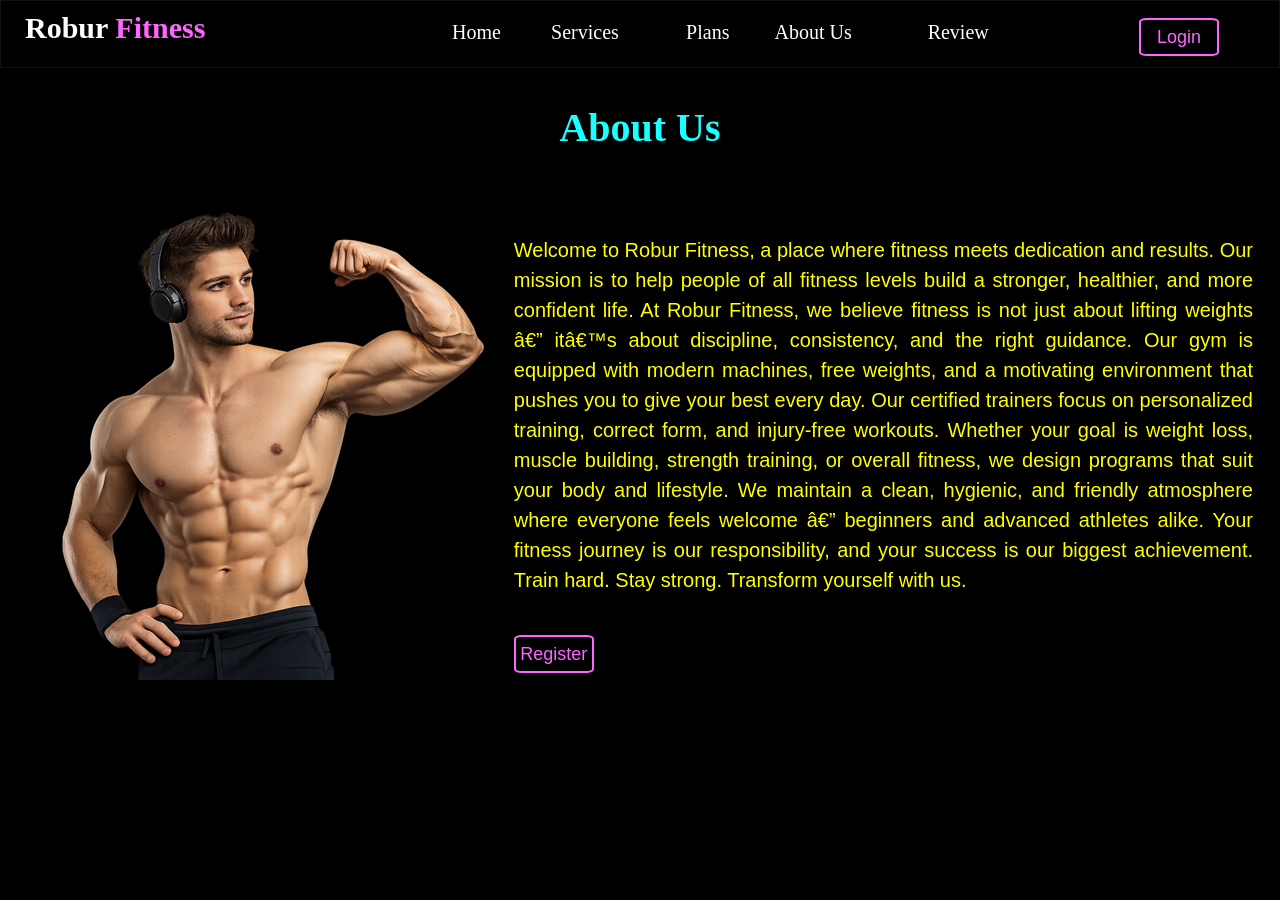
<file: About us.html>
<!DOCTYPE html>
<html>
<head>
<meta lang="en-US">
<meta charset="UFT-8">
<meta name="keyword" content="GYM,gym,gym.com,gm,fitness,health,yoga">
<meta name="descrition" content="Our website is useful for everyone which care about your health , physic and that website help in learning exersices tips and tricks.">
<meta name="author" content="GYM.com">
<meta name="viewport" content="width=device-width,initial-scale=1.0">
<title>
Homepage
</title>
<link rel="stylesheet" href="style/style.css">
</head>
<body>
<header>	
    <nav>
	    <a href="index.html"><h1 id="brand_name"><font color="white">Robur</font> Fitness</h1></a>
	    <table id="menu_table">
            <tr>
    	        <td><a href="index.html">Home</a></td>
    	        <td><a href="services.html">Services</a></td>
    	        <td><a href="plans.html">Plans</a></td>
    	        <td><a href="About us.html">About Us</a></td>
    	        <td><a href="#">Review</a></td>
            </tr>
        </table>
        <a href="login.html">
        <button id="login">Login</button></a>
    </nav>	
    
</header>
<section id="abt_section">
  <h1 id="abt_tag">About Us</h1>
  <div id="img_div">
    <img src="images/abt.png" alt="abt" />
  </div>
  <div id=abt_div>
  <p id="abt_text">Welcome to Robur Fitness, a place where fitness meets dedication and results. Our mission is to help people of all fitness levels build a stronger, healthier, and more confident life.

At Robur Fitness, we believe fitness is not just about lifting weights — it’s about discipline, consistency, and the right guidance. Our gym is equipped with modern machines, free weights, and a motivating environment that pushes you to give your best every day.

Our certified trainers focus on personalized training, correct form, and injury-free workouts. Whether your goal is weight loss, muscle building, strength training, or overall fitness, we design programs that suit your body and lifestyle.

We maintain a clean, hygienic, and friendly atmosphere where everyone feels welcome — beginners and advanced athletes alike. Your fitness journey is our responsibility, and your success is our biggest achievement.

Train hard. Stay strong. Transform yourself with us.</p>
<a href="register.html"><button id="abt_register_btn">Register</button></a>
 </div> 
</section>
</body>
</html>
</file>
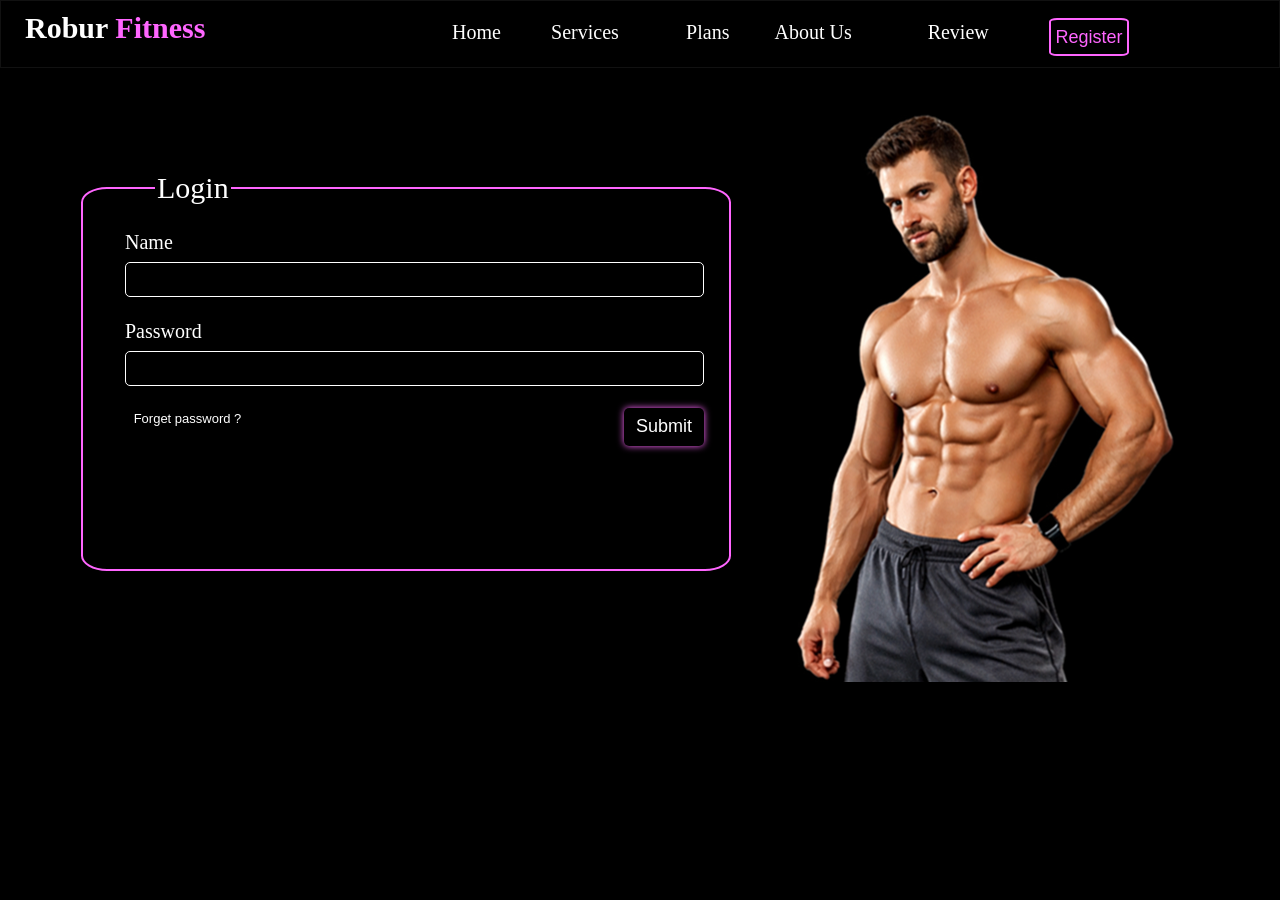
<file: login.html>
<!DOCTYPE html>
<html>
<head>
<meta lang="en-US">
<meta charset="UFT-8">
<meta name="keyword" content="GYM,gym,gym.com,gm,fitness,health,yoga">
<meta name="descrition" content="Our website is useful for everyone which care about your health , physic and that website help in learning exersices tips and tricks.">
<meta name="author" content="GYM.com">
<meta name="viewport" content="width=device-width,initial-scale=1.0">
<title>
Homepage
</title>
<link rel="stylesheet" href="style/style.css">
</head>
<body>
<header>	
    <nav>
	    <a href="index.html"><h1 id="brand_name"><font color="white">Robur</font> Fitness</h1></a>
	    <table id="menu_table">
            <tr>
    	        <td><a href="index.html">Home</a></td>
    	        <td><a href="services.html">Services</a></td>
    	        <td><a href="plans.html">Plans</a></td>
    	        <td><a href="About us.html">About Us</a></td>
    	        <td><a href="#">Review</a></td>
            </tr>
        </table>
        <a href="register.html">
        <button id="register">Register</button></a>
    </nav>	
    <div id="body_image">
       <img src="body.png" alt="body">
    </div>
</header>
<section>
  <fieldset>
     <legend id="login_content">Login</legend>
     <form id="login_form">
       Name
       <br>
       <input type="text" name="name" id="box">
       <br><br>
       Password
       <br>
       <input type="Password" name="Password" id="box">
       <button id="submit">Submit</button>
       <button id="forget">Forget password ?</button>

     </form>
  </fieldset>
</section>
</body>
</html>
</file>
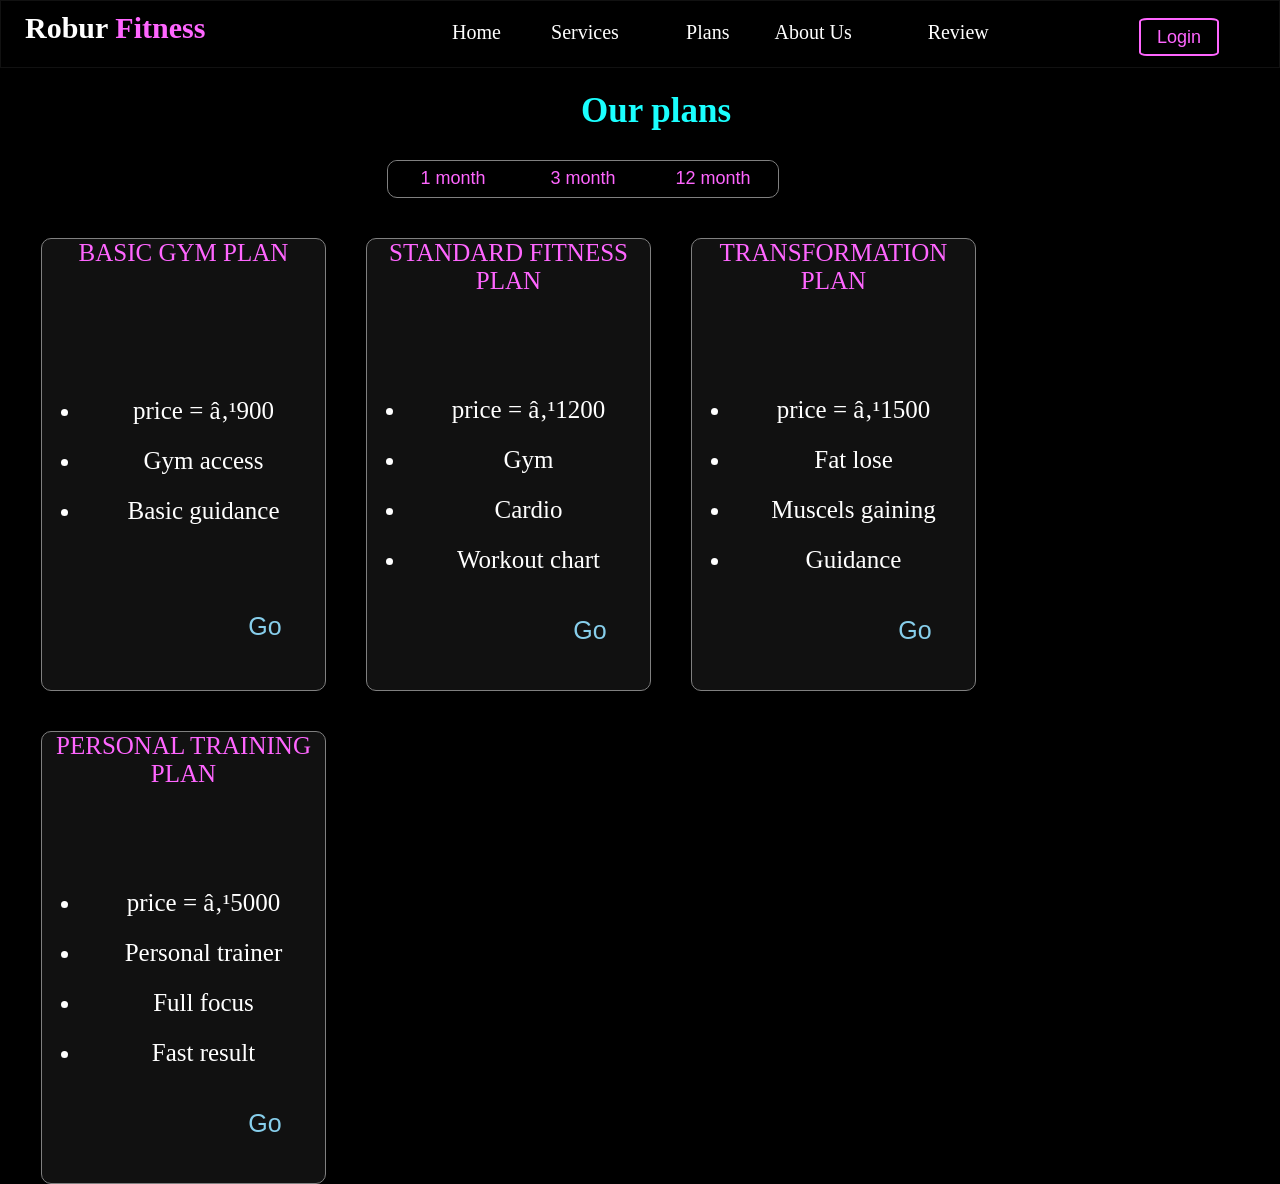
<file: plans.html>
<!DOCTYPE html>
<html>
<head>
<meta lang="en-US">
<meta charset="UFT-8">
<meta name="keyword" content="GYM,gym,gym.com,gm,fitness,health,yoga">
<meta name="descrition" content="Our website is useful for everyone which care about your health , physic and that website help in learning exersices tips and tricks.">
<meta name="author" content="GYM.com">
<meta name="viewport" content="width=device-width,initial-scale=1.0">
<title>
Homepage
</title>
<link rel="stylesheet" href="style/style.css">
</head>
<body>
<header>	
    <nav>
	    <a href="index.html"><h1 id="brand_name"><font color="white">Robur</font> Fitness</h1></a>
	    <table id="menu_table">
            <tr>
    	        <td><a href="index.html">Home</a></td>
    	        <td><a href="services.html">Services</a></td>
    	        <td><a href="plans.html">Plans</a></td>
    	        <td><a href="About us.html">About Us</a></td>
    	        <td><a href="#">Review</a></td>
            </tr>
        </table>
        <a href="login.html">
        <button id="login">Login</button></a>
    </nav>	
    
</header>
<section id="service">
  <h1 id="plan_tag">Our plans</h1>
  <div id="plan_bt_div">
  <a href="plans2.html"><button id="btn1">12 month</button></a>
  <a href="plans1.html"><button id="btn2">3 month</button></a>
  <a href="plans.html"><button id="btn3">1 month</button></a>
  </div>
  <div id="plan_div1">
  BASIC GYM PLAN
   <ul id="plan_data1">
     <li>price = ₹900</li>
     <li>Gym access</li>
     <li>Basic guidance</li>
   </ul>
   <button id="btn1_plan">Go</button>
  </div>
  <div id="plan_div">
  STANDARD FITNESS PLAN
   <ul id="plan_data">
     <li>price = ₹1200</li>
     <li>Gym</li>
     <li>Cardio</li>
     <li>Workout chart</li>
   </ul>
   <button id="btn_plan">Go</button>
  </div>
  <div id="plan_div">
  TRANSFORMATION PLAN
  <ul id="plan_data">
     <li>price = ₹1500</li>
     <li>Fat lose</li>
     <li>Muscels gaining</li>
     <li>Guidance</li>
   </ul>
   <button id="btn_plan">Go</button>
  </div>
  <div id="plan_div">
  PERSONAL TRAINING PLAN
  <ul id="plan_data">
     <li>price = ₹5000</li>
     <li>Personal trainer</li>
     <li>Full focus</li>
     <li>Fast result</li>
   </ul>
   <button id="btn_plan">Go</button>
  </div>
</section>
</body>
</html>
</file>
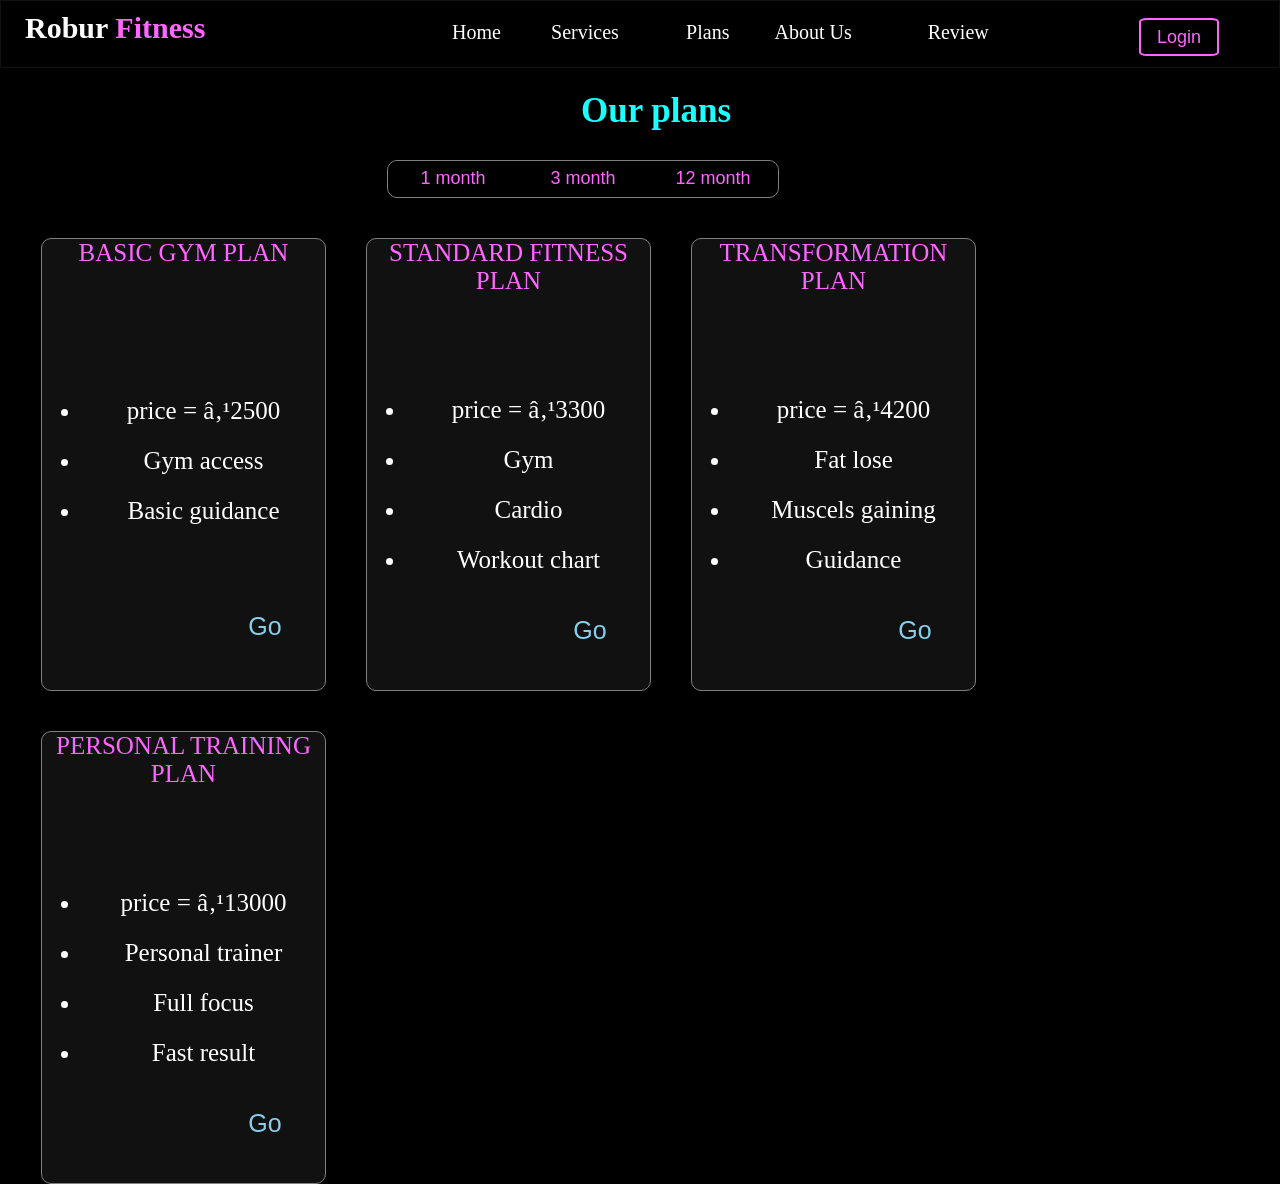
<file: plans1.html>
<!DOCTYPE html>
<html>
<head>
<meta lang="en-US">
<meta charset="UFT-8">
<meta name="keyword" content="GYM,gym,gym.com,gm,fitness,health,yoga">
<meta name="descrition" content="Our website is useful for everyone which care about your health , physic and that website help in learning exersices tips and tricks.">
<meta name="author" content="GYM.com">
<meta name="viewport" content="width=device-width,initial-scale=1.0">
<title>
Homepage
</title>
<link rel="stylesheet" href="style/style.css">
</head>
<body>
<header>	
    <nav>
	    <a href="index.html"><h1 id="brand_name"><font color="white">Robur</font> Fitness</h1></a>
	    <table id="menu_table">
            <tr>
    	        <td><a href="index.html">Home</a></td>
    	        <td><a href="services.html">Services</a></td>
    	        <td><a href="plans.html">Plans</a></td>
    	        <td><a href="About us.html">About Us</a></td>
    	        <td><a href="#">Review</a></td>
            </tr>
        </table>
        <a href="login.html">
        <button id="login">Login</button></a>
    </nav>	
    
</header>
<section id="service">
  <h1 id="plan_tag">Our plans</h1>
  <div id="plan_bt_div">
  <a href="plans2.html"><button id="btn1">12 month</button></a>
  <button id="btn2">3 month</button>
  <a href="plans.html"><button id="btn3">1 month</button></a>
  </div>
  <div id="plan_div1">
  BASIC GYM PLAN
  <ul id="plan_data1">
     <li>price = ₹2500</li>
     <li>Gym access</li>
     <li>Basic guidance</li>
   </ul>
   <button id="btn1_plan">Go</button>
  </div>
  <div id="plan_div">
  STANDARD FITNESS PLAN
  <ul id="plan_data">
     <li>price = ₹3300</li>
     <li>Gym</li>
     <li>Cardio</li>
     <li>Workout chart</li>
   </ul>
   <button id="btn_plan">Go</button>
  </div>
  <div id="plan_div">
  TRANSFORMATION PLAN
  <ul id="plan_data">
     <li>price = ₹4200</li>
     <li>Fat lose</li>
     <li>Muscels gaining</li>
     <li>Guidance</li>
   </ul>
   <button id="btn_plan">Go</button>
  </div>
  <div id="plan_div">
  PERSONAL TRAINING PLAN
  <ul id="plan_data">
     <li>price = ₹13000</li>
     <li>Personal trainer</li>
     <li>Full focus</li>
     <li>Fast result</li>
   </ul>
   <button id="btn_plan">Go</button>
 </div>
</section>
</body>
</html>
</file>
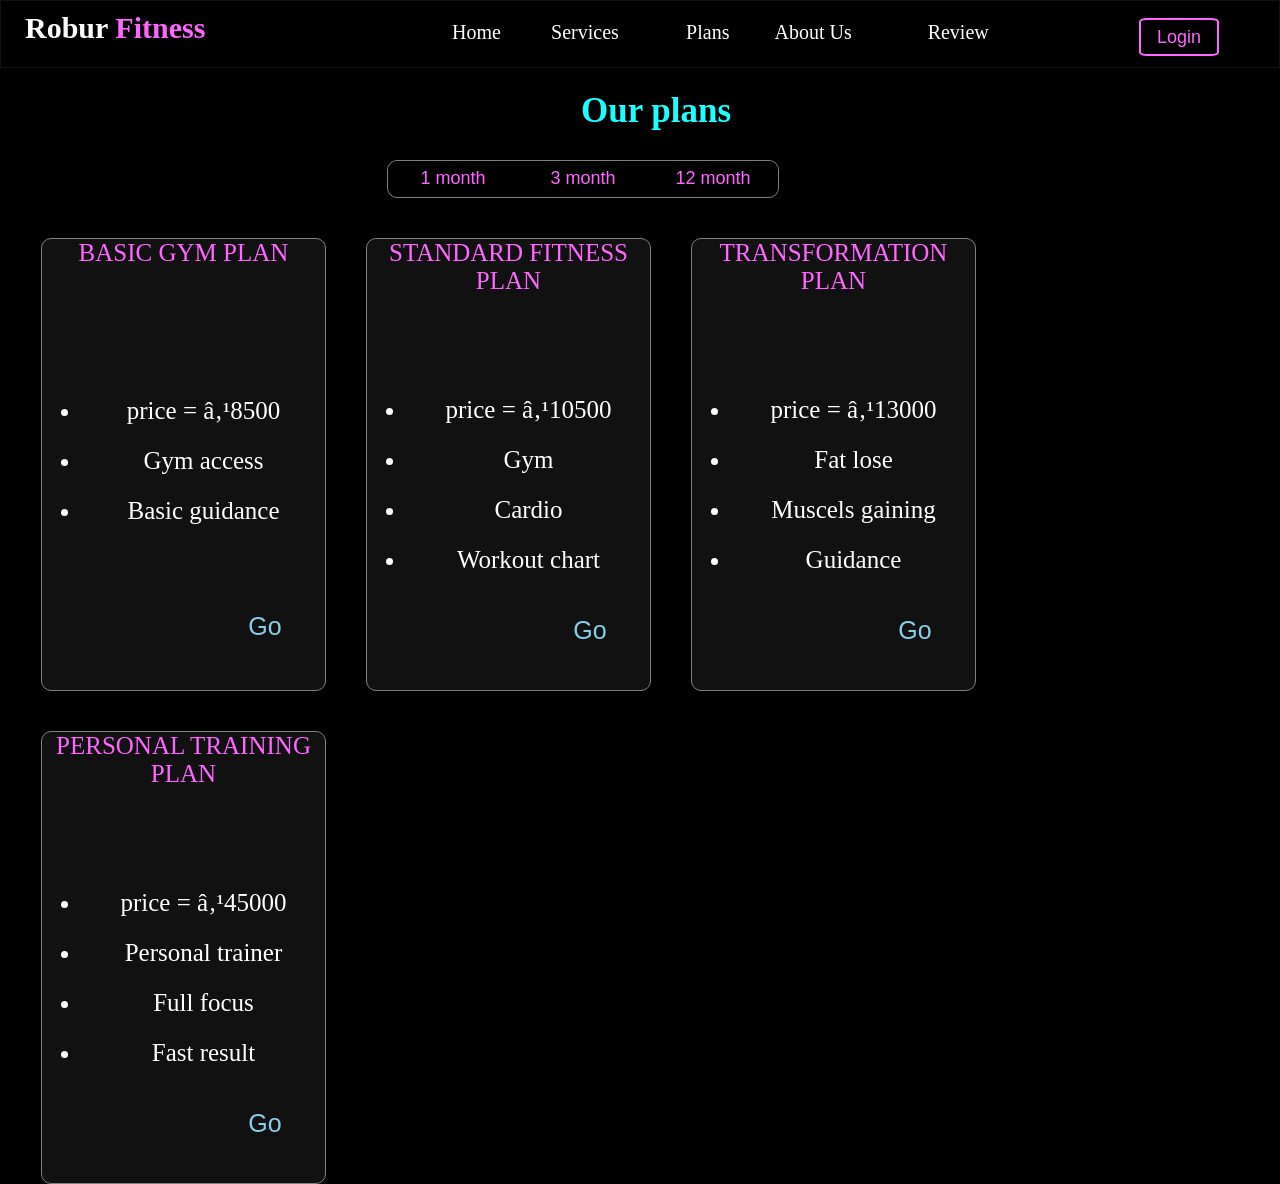
<file: plans2.html>
<!DOCTYPE html>
<html>
<head>
<meta lang="en-US">
<meta charset="UFT-8">
<meta name="keyword" content="GYM,gym,gym.com,gm,fitness,health,yoga">
<meta name="descrition" content="Our website is useful for everyone which care about your health , physic and that website help in learning exersices tips and tricks.">
<meta name="author" content="GYM.com">
<meta name="viewport" content="width=device-width,initial-scale=1.0">
<title>
Homepage
</title>
<link rel="stylesheet" href="style/style.css">
</head>
<body>
<header>	
    <nav>
	    <a href="index.html"><h1 id="brand_name"><font color="white">Robur</font> Fitness</h1></a>
	    <table id="menu_table">
            <tr>
    	        <td><a href="index.html">Home</a></td>
    	        <td><a href="services.html">Services</a></td>
    	        <td><a href="plans.html">Plans</a></td>
    	        <td><a href="About us.html">About Us</a></td>
    	        <td><a href="#">Review</a></td>
            </tr>
        </table>
        <a href="login.html">
        <button id="login">Login</button></a>
    </nav>	
    
</header>
<section id="service">
  <h1 id="plan_tag">Our plans</h1>
  <div id="plan_bt_div">
  <a href="plans2.html"><button id="btn1">12 month</button></a>
  <a href="plans1.html"><button id="btn2">3 month</button></a>
  <a href="plans.html"><button id="btn3">1 month</button></a>
  </div>
  <div id="plan_div1">
  BASIC GYM PLAN
  <ul id="plan_data1">
     <li>price = ₹8500</li>
     <li>Gym access</li>
     <li>Basic guidance</li>
   </ul>
   <button id="btn1_plan">Go</button>
  </div>
  <div id="plan_div">
  STANDARD FITNESS PLAN
  <ul id="plan_data">
     <li>price = ₹10500</li>
     <li>Gym</li>
     <li>Cardio</li>
     <li>Workout chart</li>
   </ul>
   <button id="btn_plan">Go</button>
  </div>
  <div id="plan_div">
  TRANSFORMATION PLAN
  <ul id="plan_data">
     <li>price = ₹13000</li>
     <li>Fat lose</li>
     <li>Muscels gaining</li>
     <li>Guidance</li>
   </ul>
   <button id="btn_plan">Go</button>
  </div>
  <div id="plan_div">
  PERSONAL TRAINING PLAN
  <ul id="plan_data">
     <li>price = ₹45000</li>
     <li>Personal trainer</li>
     <li>Full focus</li>
     <li>Fast result</li>
   </ul>
   <button id="btn_plan">Go</button>
  </div>
</section>
</body>
</html>
</file>
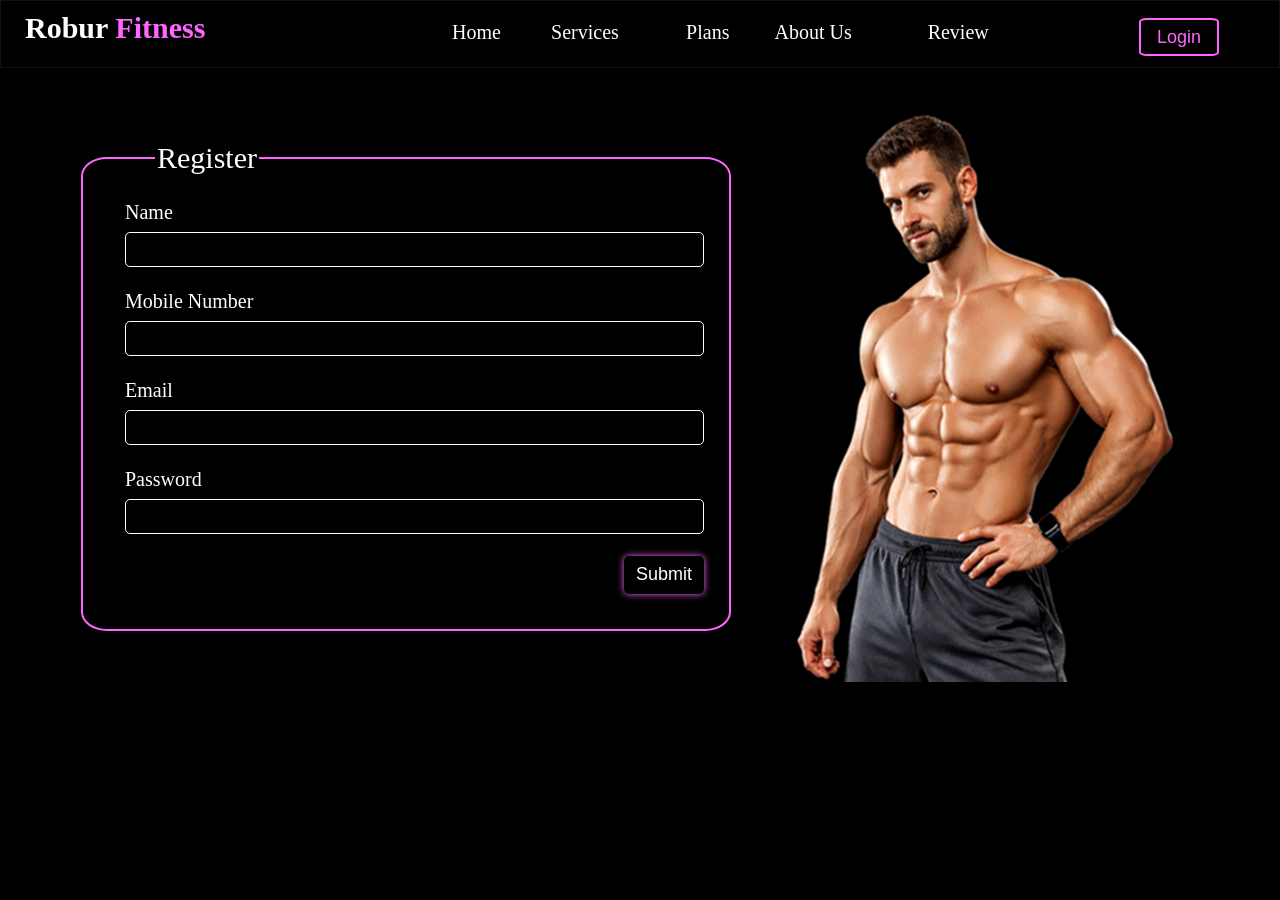
<file: register.html>
<!DOCTYPE html>
<html>
<head>
<meta lang="en-US">
<meta charset="UFT-8">
<meta name="keyword" content="GYM,gym,gym.com,gm,fitness,health,yoga">
<meta name="descrition" content="Our website is useful for everyone which care about your health , physic and that website help in learning exersices tips and tricks.">
<meta name="author" content="GYM.com">
<meta name="viewport" content="width=device-width,initial-scale=1.0">
<title>
Homepage
</title>
<link rel="stylesheet" href="style/style.css">
</head>
<body>
<header>	
    <nav>
	    <a href="index.html"><h1 id="brand_name"><font color="white">Robur</font> Fitness</h1></a>
	    <table id="menu_table">
            <tr>
    	        <td><a href="index.html">Home</a></td>
    	        <td><a href="services.html">Services</a></td>
    	        <td><a href="plans.html">Plans</a></td>
    	        <td><a href="About us.html">About Us</a></td>
    	        <td><a href="#">Review</a></td>
            </tr>
        </table>
        <a href="login.html">
        <button id="login">Login</button></a>
    </nav>	
    <div id="body_image">
       <img src="body.png" alt="body">
    </div>
</header>
<section>
  <fieldset id="register_fieldset">
     <legend id="login_content">Register</legend>
     <form id="register_form">
      Name
       <br>
       <input type="text" name="name" id="box">
       <br><br>
      Mobile Number
      <br>
      <input type="text" name="mobile_number" id="box">
      <br><br>
       Email
       <br>
       <input type="text" name="email" id="box">
       <br><br>
       Password
       <br>
       <input type="Password" name="Password" id="box">
       <button id="submit">Submit</button>
       

     </form>
  </fieldset>
</section>
</body>
</html>
</file>
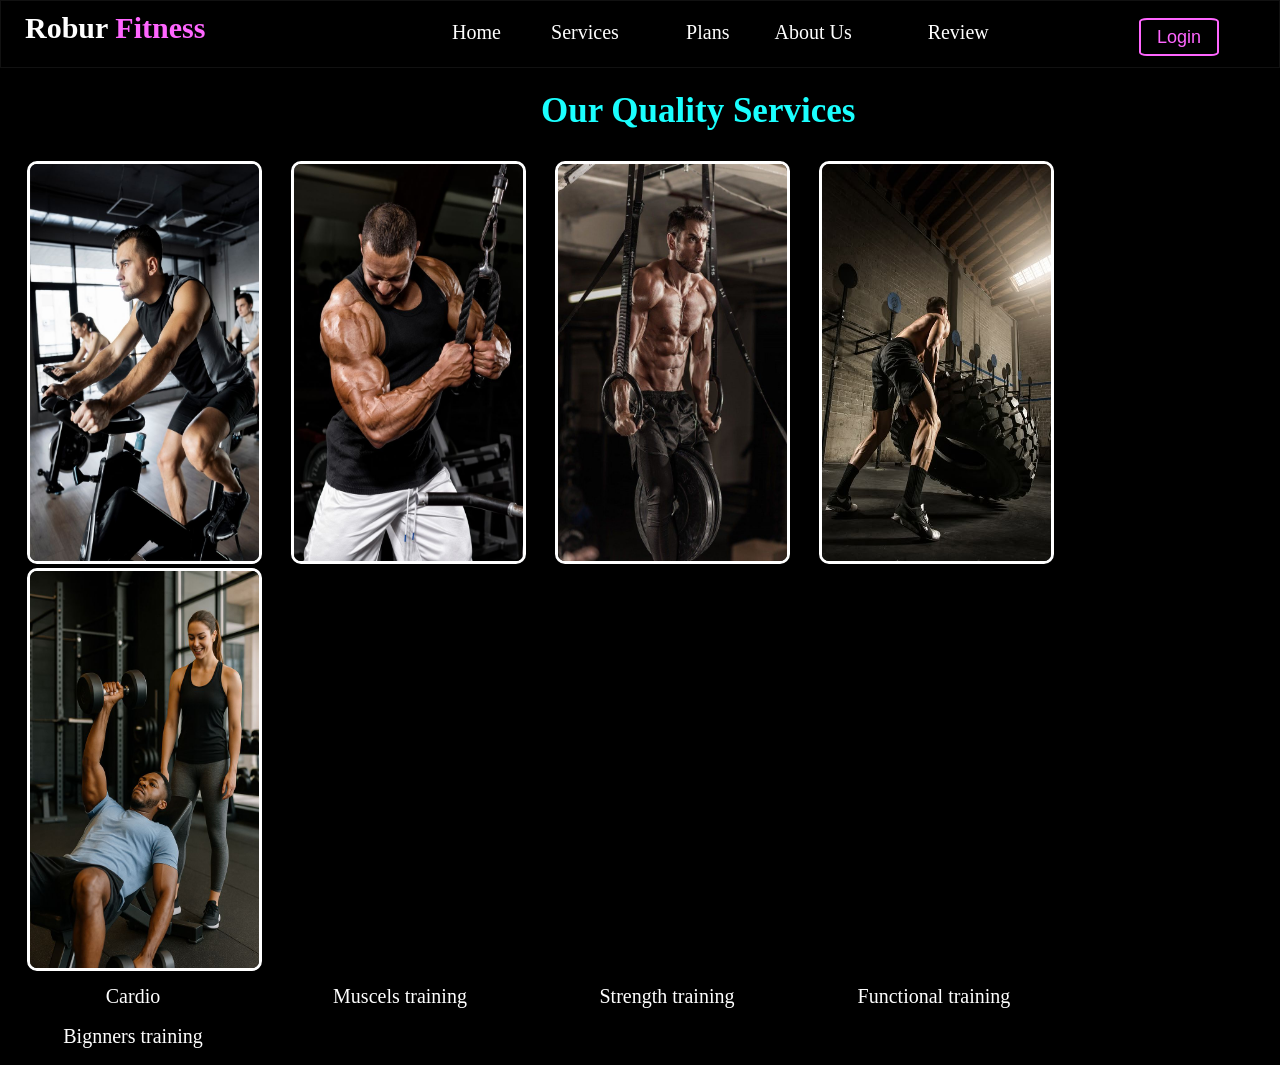
<file: services.html>
<!DOCTYPE html>
<html>
<head>
<meta lang="en-US">
<meta charset="UFT-8">
<meta name="keyword" content="GYM,gym,gym.com,gm,fitness,health,yoga">
<meta name="descrition" content="Our website is useful for everyone which care about your health , physic and that website help in learning exersices tips and tricks.">
<meta name="author" content="GYM.com">
<meta name="viewport" content="width=device-width,initial-scale=1.0">
<title>
Homepage
</title>
<link rel="stylesheet" href="style/style.css">
</head>
<body>
<header>	
    <nav>
	    <a href="index.html"><h1 id="brand_name"><font color="white">Robur</font> Fitness</h1></a>
	    <table id="menu_table">
            <tr>
    	        <td><a href="index.html">Home</a></td>
    	        <td><a href="services.html">Services</a></td>
    	        <td><a href="plans.html">Plans</a></td>
    	        <td><a href="About us.html">About Us</a></td>
    	        <td><a href="#">Review</a></td>
            </tr>
        </table>
        <a href="login.html">
        <button id="login">Login</button></a>
    </nav>	
    
</header>
<section id="service">
  <h1 id="service_tag">Our Quality Services</h1>
  <div id="service_div">
        <img src="images/1a.jpg" alt="1a" id="service_body" />
        <img src="images/1b.jpg" alt="1b" id="service_body" />
        <img src="images/1c.jpg" alt="1c" id="service_body" />
        <img src="images/1d.jpg" alt="1d" id="service_body" />
        <img src="images/1e.jpg" alt="1e" id="service_body" />
    <ul id="describe">
       <li id="service_describe">Cardio</li>
       <li id="service_describe">Muscels training</li>
       <li id="service_describe">Strength training</li>
       <li id="service_describe">Functional training</li>
       <li id="service_describe">Bignners training</li>
    </ul>
  </div>
</section>
</body>
</html>
</file>
<file: style/style.css>
body{
   margin:0;
   padding:0;
   background-color:#000000;
   box-sizing:border-box;
	
}

nav{

	width:100%;
	height:68px;
	top:0;
	left:0;
	background-color:#000000;
	border-color:#111111;
	border-width:1px;
	border-style:solid;
	box-sizing:border-box;
    position:fixed;
}

#brand_name{
padding:0;
margin:0;
color:#ff66ff;
font-family:Berlin Sans FB Demi;
font-weight:bold;
float:left;
margin-left:24px;
margin-top:10px;
}

#body_image{
   width:393px;
   height:569px;
   box-sizing:border-box;
   background-color:#000000;
   float:right;
   margin-right:100px;
   padding:0;
   margin-top: 113px;
}  

#menu_table{
 background-color:#000000;
 margin-top:11px;
 float:right;
 width:600px;
 height:40px;
 margin-right:230px;
 box-sizing:border-box;

}

#m4{
	margin-left:-12px;
}

a{
	color:white;
	text-decoration:none;
	font-size:20px;
}

a:hover{
  color: #ff66ff;  
  text-decoration: underline; 
  
}

#register{

	width:80px;
	height:38px;
	background-color:black;
	border-style:solid;
	color:#ff66ff;
	border-width:2px;
	border-color:#ff66ff;
	box-sizing:border-box;
	float:right;
	margin-right:-680px;
	margin-top:17px;
	box-shadow: none;
	font-size:18px;
	padding:0;
	border-radius:10%;
	cursor:pointer;

}

#register:hover{
	color:black;
	box-shadow:1px 3px 8px 0px #ff66ff;
	transition: 0.3s;
	background-color:#ff66ff;
	transform: translateY(-3px);
}
#login{

	width:80px;
	height:38px;
	background-color:black;
	border-style:solid;
	color:#ff66ff;
	border-width:2px;
	border-color:#ff66ff;
	box-sizing:border-box;
	float:right;
	margin-right:-770px;
	margin-top:17px;
	box-shadow: none;
	font-size:18px;
	padding:0;
	border-radius:10%;
	cursor:pointer;

}

#login:hover{
	color:black;
	box-shadow:1px 3px 8px 0px #ff66ff;
	transition: 0.3s;
	background-color:#ff66ff;
	transform: translateY(-3px);
}


section{

	width:739px;
	height:605px;
	background-color:#000000;
	box-sizing:border-box;
	float:left;
	border-color:#000000;
	border-style:solid;
	border-width:1px;
	margin-top:70px;
}

#intro{

	color:white;
	font-size:35px;
	font-family:Copperplate Gothic Bold;
	margin-left:100px;
	margin-top:160px;
}

#slogen{
  font-size:40px;
  margin-left:100px;
  font-weight:800;
  color:#1affff;

  overflow:hidden;
  white-space:nowrap;
  border-right:3px solid #1affff;
  width:0;

  animation: typingPause 8s steps(26,end) infinite,
             blink 0.8s infinite;
}

/* typing + pause + reset */
@keyframes typingPause{
  0%{
    width:0;
  }
  38%{
    width:73%;
  }
  73%{
    width:73%;   /* 🔴 3 second pause */
  }
  100%{
    width:0;
  }
}

/* cursor blink */
@keyframes blink{
  50%{
    border-color:transparent;
  }
}

#theme{
	color:white;
	font-size:17px;
	margin-left:100px;
	margin-bottom:40px;

}

#theme_btn{
	width:80px;
	height:38px;
	background-color:black;
	border-style:solid;
	color:#ff66ff;
	border-width:2px;
	border-color:#ff66ff;
	box-sizing:border-box;
	float:left;
	margin-left:100px;
	margin-top:50px;
	box-shadow: none;
	font-size:18px;
	padding:0;
	border-radius:10%;
	cursor:pointer;

}

#theme_btn:hover{
	color:#ff66ff;
	box-shadow:1px 3px 8px 0px #ff66ff;
	transition: 0.3s;
	background-color:black;
	transform: translateY(-3px);
}

#service{
    width:1342px;
	height:800px;
	margin-top:30px;
	box-sizing:border-box;
	float:left;
	border-color:black;
	border-style:solid;
	border-width:1px;
}

 fieldset{
  width:650px;
  height:400px;
  margin-top:100px;
  margin-left:80px;
  border-color:#ff66ff;
  box-sizing:border-box;
  border-style:solid;
  border-radius:4%;
  border-width:2px;
  float:left;
  padding-right:25px;

}

#login_content{
	color:white;
	margin-left:60px;
	font-size:30px;
	font-family:century Gothic;
	

}

#login_form{
    margin-top:20px;
	margin-left:30px;
	color:white;
	font-size:20px;
	font-family:century gothic;
}

#box{

	width:100%;
	height:35px;
	color:white;
	font-size:18px;
	font-family:century gothic;
	box-sizing:border-box;
	background-color:transparent;
	border-style:solid;
	border-color:white;
	border-width:1px;
	border-radius:5px;
	margin-top:8px;
}

#submit{
    width:80px;
	height:38px;
	background-color:black;
	border-style:solid;
	color:white;
	border-width:2px;
	border-color:#ff66ff;
	box-sizing:border-box;
	float:right;
	margin-top:22px;
	font-size:18px;
	padding:0;
	border:black;
	box-shadow:0px 0px 7px 0px #ff66ff;
	background-color:transparent;
	cursor:pointer;
	border-radius:5px;
	
}

#submit:hover{
	color:#ff66ff;
	box-shadow:1px 2px 5px 2px #ff66ff;
	transition: 0.3s;
	transform: translateY(3px);
}

#forget{
	width:125px;
	height:40px;
    margin-top:13px;
	color:white;
	float:left;
	box-sizing:border-box;
	border:black;
	box-shadow:none;
	background-color:transparent;
	cursor:pointer;
	border-radius:5px;
	font-size:13px;
}

#forget:hover{
	color:#ff66ff;
	box-shadow:0px 1px 4px 1px #ff66ff;
	transition:0.3s;
	transform:translateY(3px);
}

#service{
	border-width:1px;
	width:100%;
	height:800px;
	border-style: solid;
	border-color:#000000;
	box-sizing:border-box;
	float:left;
}

#service_tag{
	color:#1affff;
	font-size:35px;
	margin-left: 540px;
	margin-top:60px;

}

#service_div{
	border-style: solid;
	border-color:#000000;
	border-width:1px;
	box-sizing:border-box;
	height:526px;
	width:100%;
	float:left;
}

#service_body{
   width:235px;
   height:403px;
   border-style:solid;
   border-color:white;
   border-width:3px;
   border-radius:10px;
   padding:0px;
   margin-left:25px;
   box-sizing:border-box;
}

#service_body:hover{
	border-color:#ff66ff;
	box-shadow:none;
	transition: 0.3s;
	transform: translateY(4px);
}

#describe{
	color:white;
	font-size:20px;
	list-style:none;
	margin:0;
	margin-top:10px;
	padding:0;
	
}

#service_describe{
	width:262px;
	height:40px;
	background-color:#000000;
	display:inline-block;
    text-align:center;
    
}

#plan_tag{
	color:#1affff;
	font-size:35px;
	margin-left: 580px;
	margin-top:60px;
}

#plan_div{
	border-style: solid;
	border-color:grey;
	background-color:#111111;
	border-width:1px;
	font-size:25px;
	text-align:center;
	color:#ff66ff;
	box-sizing:border-box;
	width:285px;
    height:453px;
	float:left;
	border-radius:10px;
	margin-top:40px;
	margin-left:40px;
}

#plan_div:hover{
   
   background-color:#0d0d0d;
   box-shadow:none;
   transition: 0.3s;
   transform: translateY(4px);
}

#plan_div1{
	border-style: solid;
	border-color:grey;
	background-color:#111111;
	color:#ff66ff;
	font-size:25px;
	text-align:center;
	border-width:1px;
	box-sizing:border-box;
	width:285px;
    height:453px;
	float:left;
	border-radius:10px;
	margin-top:78px;
	margin-left:40px;
}
 #plan_div1:hover{
   
   background-color:#0d0d0d;
   box-shadow:none;
   transition: 0.3s;
   transform: translateY(4px);
}

#abt_section{
	width:100%;
	height:608px;
	border-color:#000000;
	border-style:solid;
	border-width:1px;
	box-sizing:border-box;
	float:left;
}

#abt_tag{
	font-size:40px;
	text-align:center;
	color:#1affff;
}
#abt_text{
	color:yellow;
	font-size:20px;
	text-align:justify;
    font-family:sans-serif;
    line-height:30px;
    font-weight:normal;
    margin-top:40px;
}

#abt_div{
	width:58%;
	height:500px;
	border-color:black;
	border-style:solid;
	border-width:1px;
	float:right;
	box-sizing:border-box;
	margin-right:25px;
	margin-top:10px;
}

#img_div{
	width:500;
	height:485px;
	border-color:black;
	border-style:solid;
	border-width:1px;
	float:left;
	box-sizing:border-box;
    margin-top:10px;
	
}

#abt_register_btn{
	width:80px;
	height:38px;
	background-color:black;
	border-style:solid;
	color:#ff66ff;
	border-width:2px;
	border-color:#ff66ff;
	box-sizing:border-box;
	float:left;
	margin-top:20px;
	box-shadow: none;
	font-size:18px;
	padding:0;
	border-radius:10%;
	cursor:pointer;
}

#abt_register_btn:hover{
	color:#ff66ff;
	box-shadow:1px 3px 8px 0px #ff66ff;
	transition: 0.3s;
	background-color:black;
	transform: translateY(-3px);
}

#register_fieldset{
  width:650px;
  height:490px;
  margin-top:70px;
  margin-left:80px;
  border-color:#ff66ff;
  box-sizing:border-box;
  border-style:solid;
  border-radius:4%;
  border-width:2px;
  float:left;
  padding-right:25px;
}

#register_form{
	margin-top:20px;
	margin-left:30px;
	color:white;
	font-size:20px;
	font-family:century gothic;
}

#plan_bt_div{
    width:392px;
	height:38px;
	border-style:solid;
	border-width:1px;
	border-color:grey;
	border-radius:10px;
	box-sizing:border-box;
	float:right;
	margin-right:500px;
}


#btn1{
    width:130px;
	height:35px;
	background-color:black;
	border-style:solid;
	color:#ff66ff;
	border-width:1px;
	border-color:none;
	border-radius:10px;
	box-sizing:border-box;
	float:right;
	box-shadow: none;
	font-size:18px;
	cursor:pointer;

}

#btn2{
	width:130px;
	height:35px;
	background-color:black;
	border-style:solid;
	color:#ff66ff;
	border-width:1px;
	border-color:none;
	border-radius:10px;
	box-sizing:border-box;
	float:right;
	box-shadow: none;
	font-size:18px;
	cursor:pointer;
	
}

#btn3{
	width:130px;
	height:35px;
	background-color:black;
	border-style:solid;
	color:#ff66ff;
	border-width:1px;
	border-color:none;
	border-radius:10px;
	box-sizing:border-box;
	float:right;
	box-shadow: none;
	font-size:18px;
	cursor:pointer;
}

#btn1:hover{
	border-color:#ff66ff;
	color:black;
	box-shadow:none;
	background-color:#ff66ff;
}
#btn2:hover{
	border-color:#ff66ff;
    color:black;
	box-shadow:none;
	background-color:#ff66ff;
}
#btn3:hover{
	border-color:#ff66ff;
    color:black;
	box-shadow:none;
	background-color:#ff66ff;
}

footer{
width:100%;
height:350px;
border-style:solid;
border-color:#111111;
border-width:1px;
box-sizing:border-box;
float:left;
margin-top:500px;
background-repeat: no-repeat;  
background-position: center;
background-image:url(../images/gym1.jpg);
}

#contact_us{
width:400px;
height:250px;
box-sizing:border-box;
float:left;
padding:10px;
padding-left:30px;
}

#social_link{
width:300px;
height:250px;
box-sizing:border-box;
float:right;
}

#contact_title{
color:white;
font-family:sans-serif;

}

#contact_detail{
color:#1effff;
font-size:20px;
font-family:Mangal (Body CS);
margin:15px;
font-style:normal;
}

#social_logo{
width:50px;
}

#developer{
float:left;
color:white;
font-family:century gothic;
margin-top:300px;
margin-left:170px;
}

#plan_data1{
	margin-top:119px;
	line-height:50px;
	color:white;
}

#plan_data{
	color:white;
	margin-top:90px;
	line-height:50px;
}

#btn1_plan{
	width:100px;
	height:40px;
	float:right;
	color:skyblue;
	font-size:25px;
	background-color:transparent;
	margin-right:10px;
	margin-top:45px;
	border:transparent;
	border-radius:5px;
	cursor:pointer;
}

#btn1_plan:hover{
	color:#ff66ff;
	box-shadow:0px 1px 4px 1px #ff66ff;
	transition:0.3s;
	transform:translateY(3px);
}

#btn_plan{
	width:100px;
	height:40px;
	float:right;
	color:skyblue;
	font-size:25px;
	background-color:transparent;
	margin-right:10px;
	border:transparent;
	border-radius:5px;
	cursor:pointer;
}

#btn_plan:hover{
	color:#ff66ff;
	box-shadow:0px 1px 4px 1px #ff66ff;
	transition:0.3s;
	transform:translateY(3px);
}
</file>
